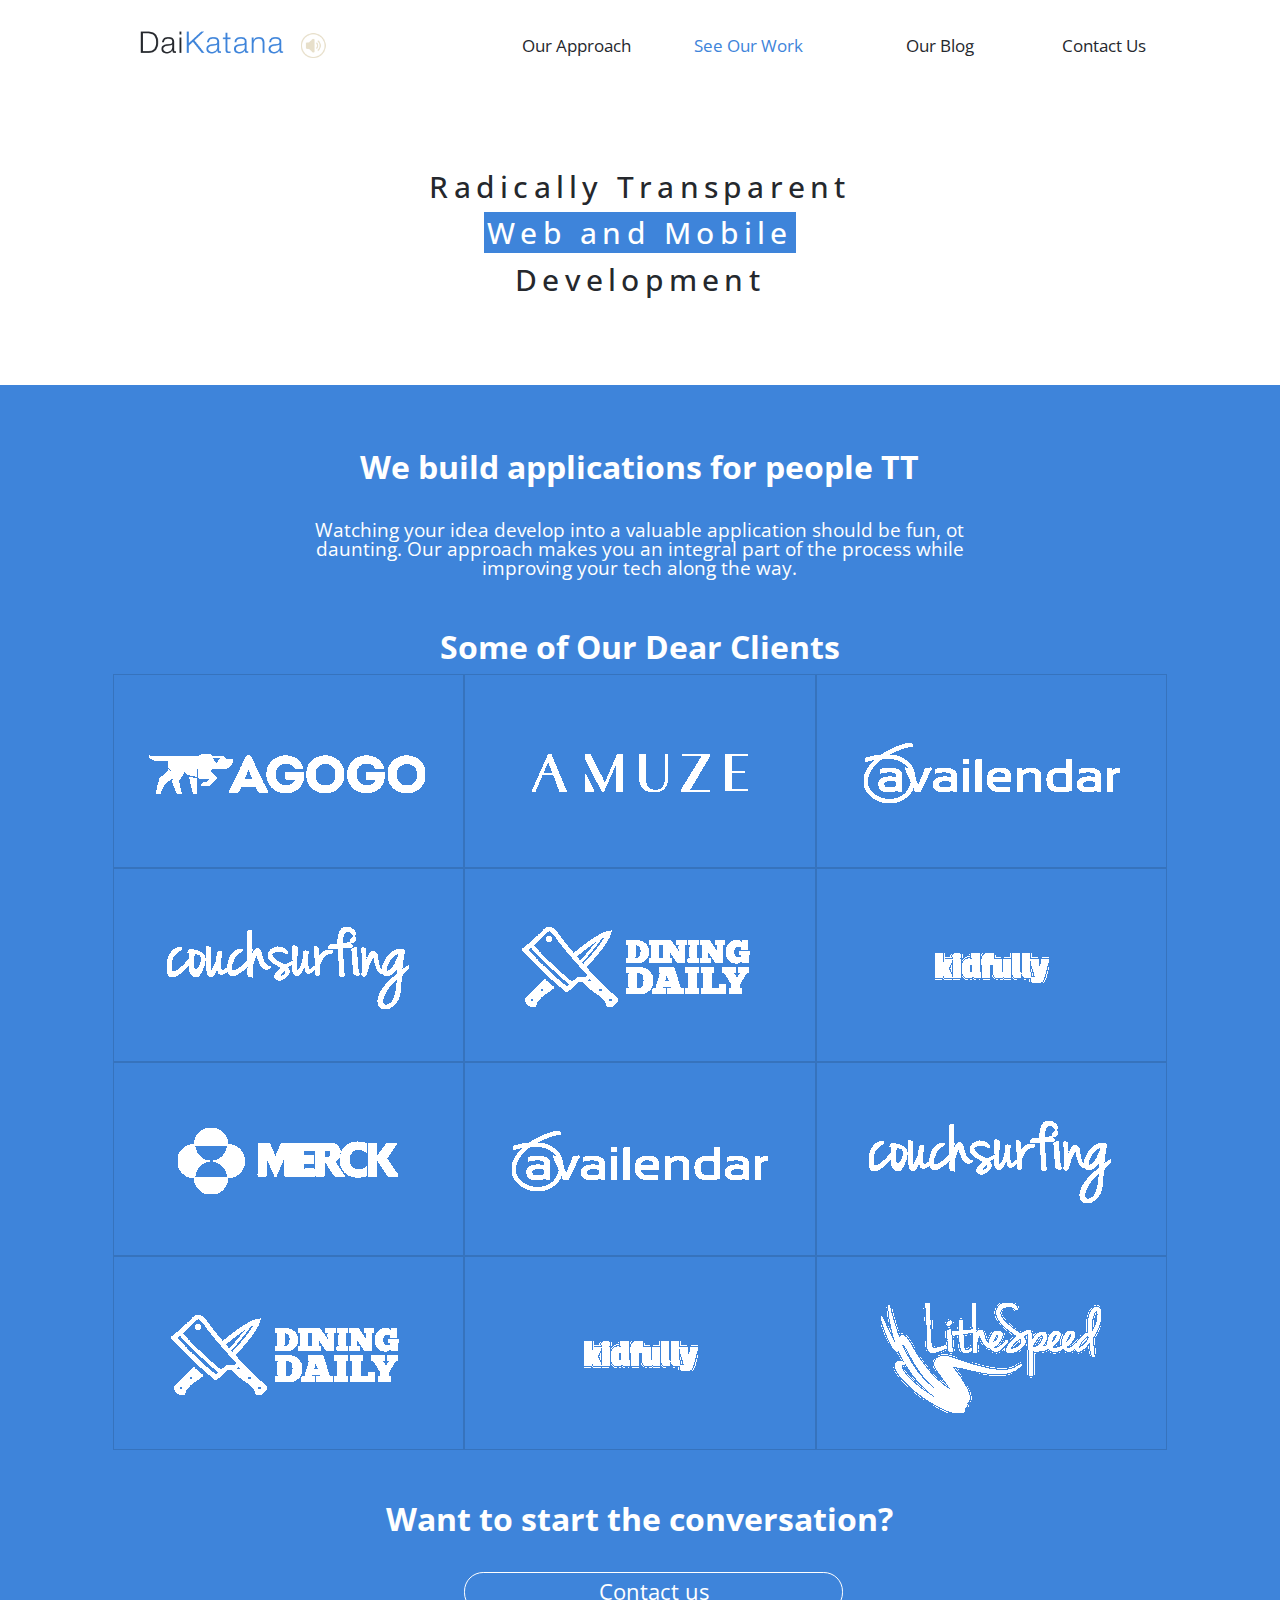
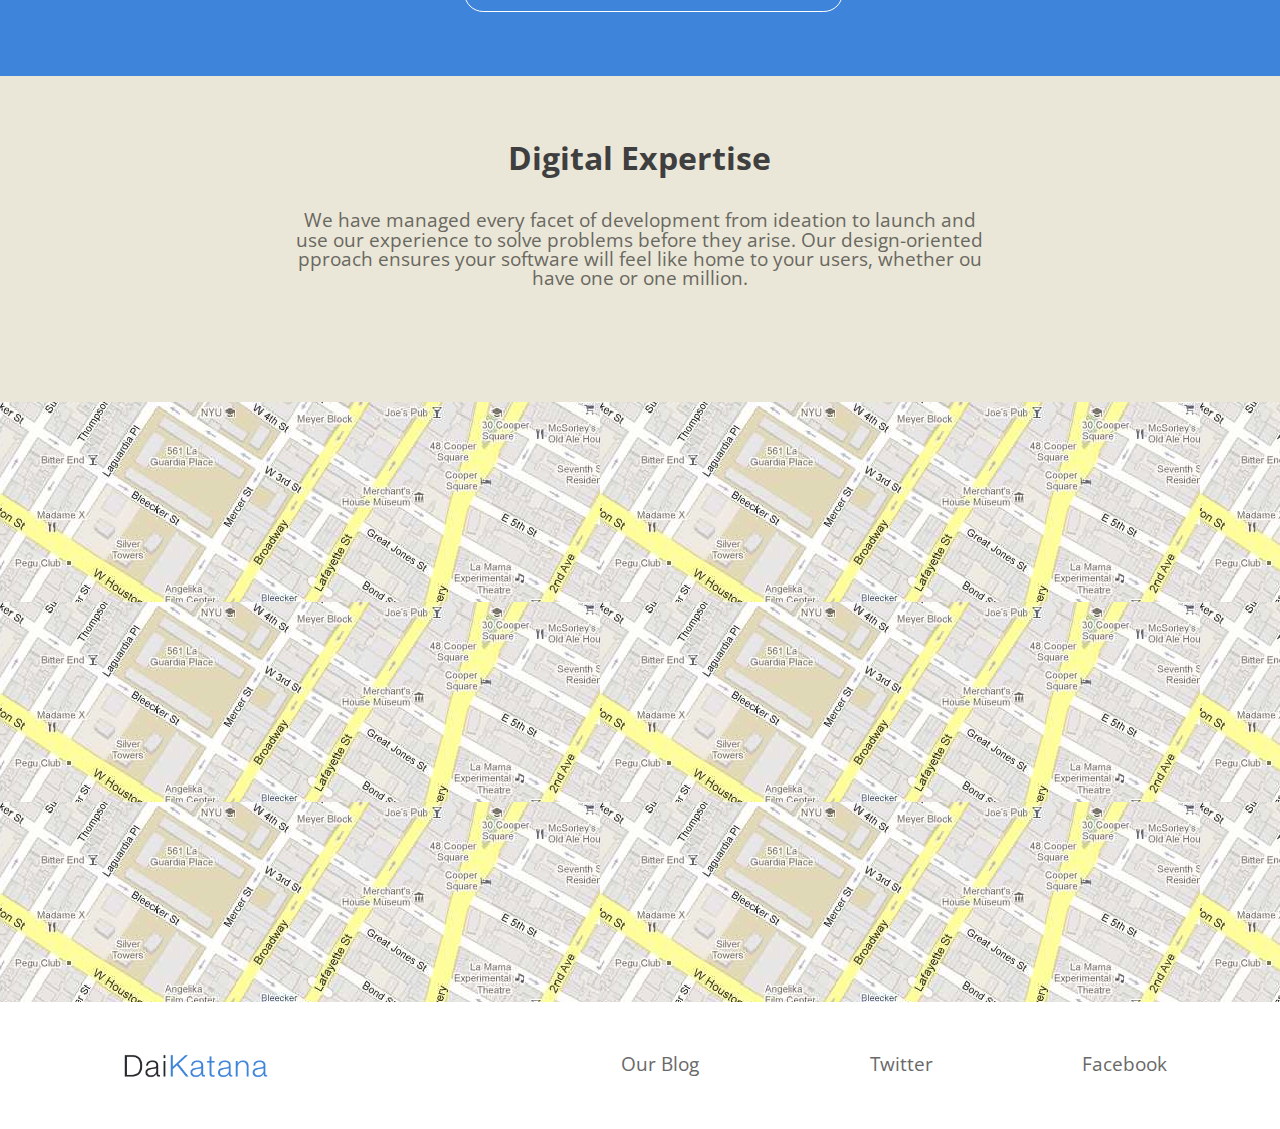
<file: index.html>
<!doctype html>
<html lang="pt-BR">

<head>
    <meta charset="UTF-8">
    <title>Redirecionando...</title>

</head>

<body>
    <p>Se não for direcionado automaticamente, clique <a href="daikatana/index.html">aqui</a>.</p>
    
    <script language="JavaScript">
        window.location = "daikatana/index.html";
    </script>
</body>

</html>
</file>
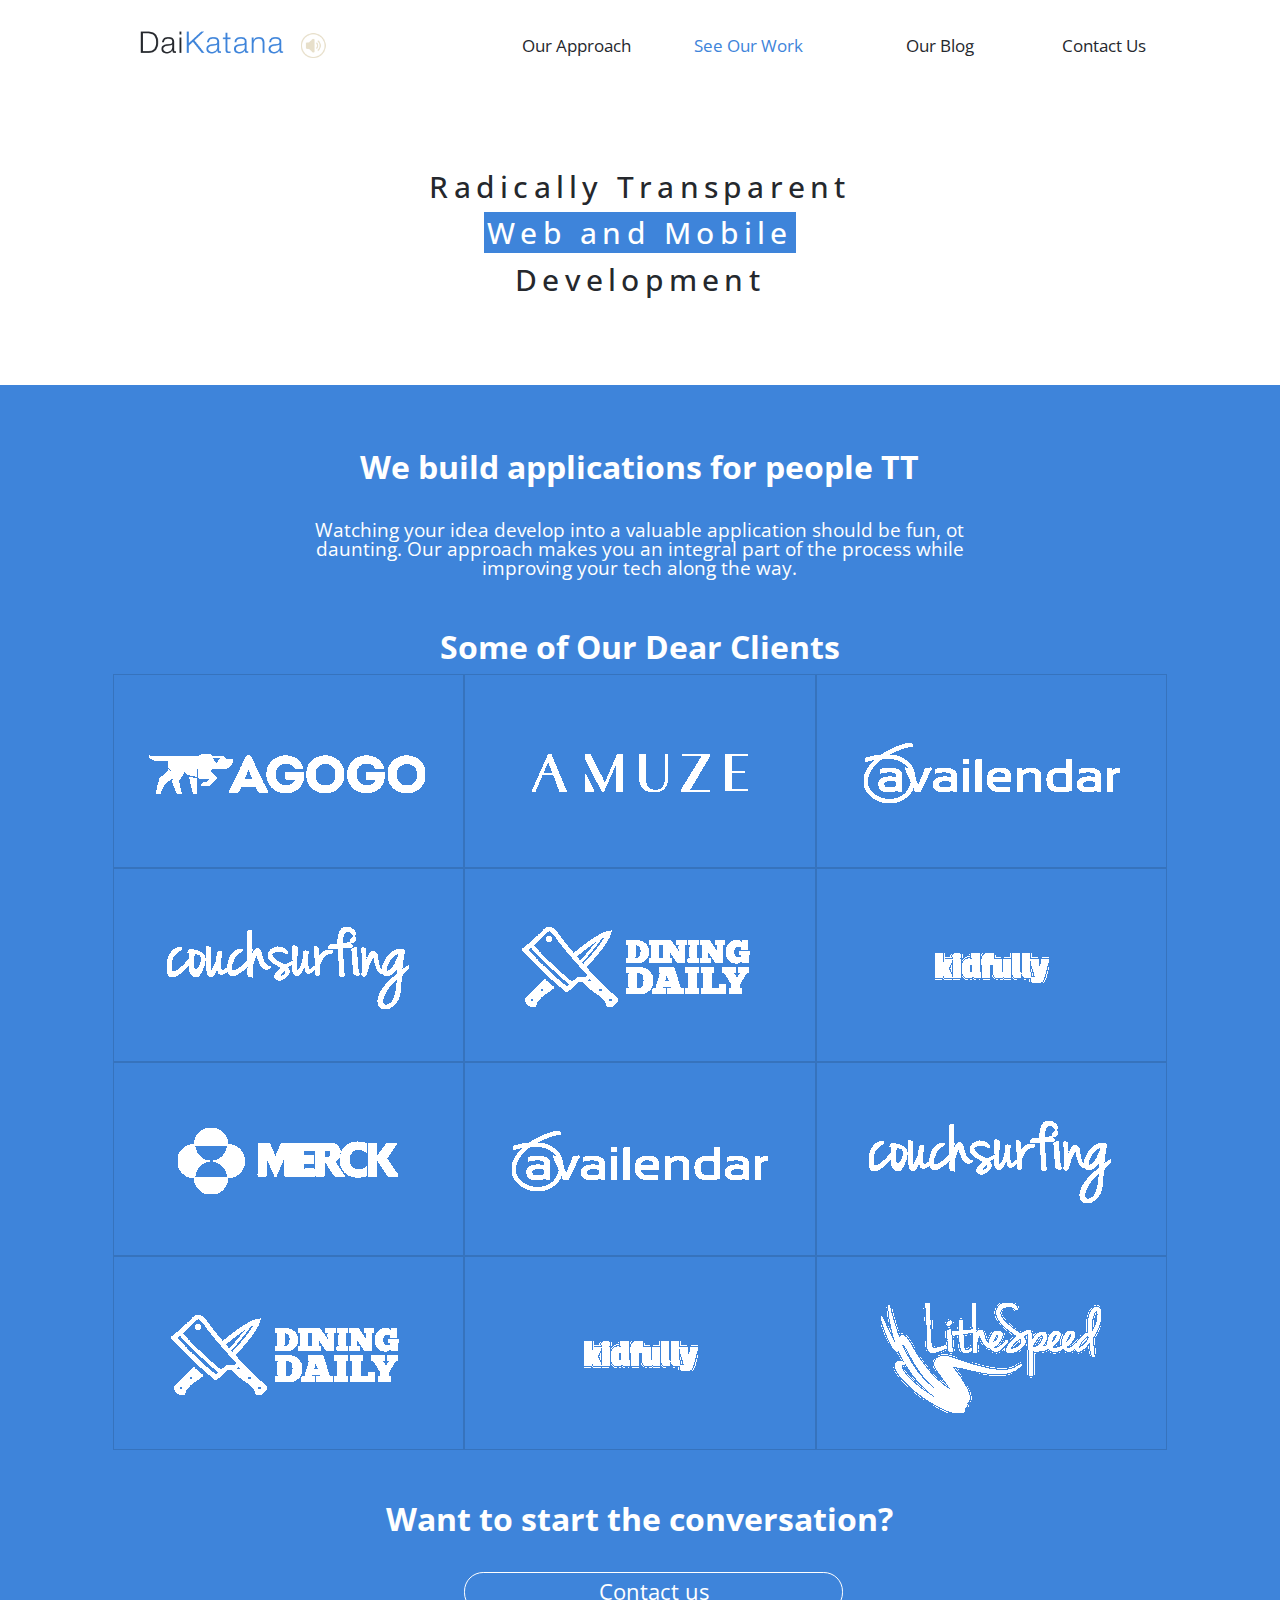
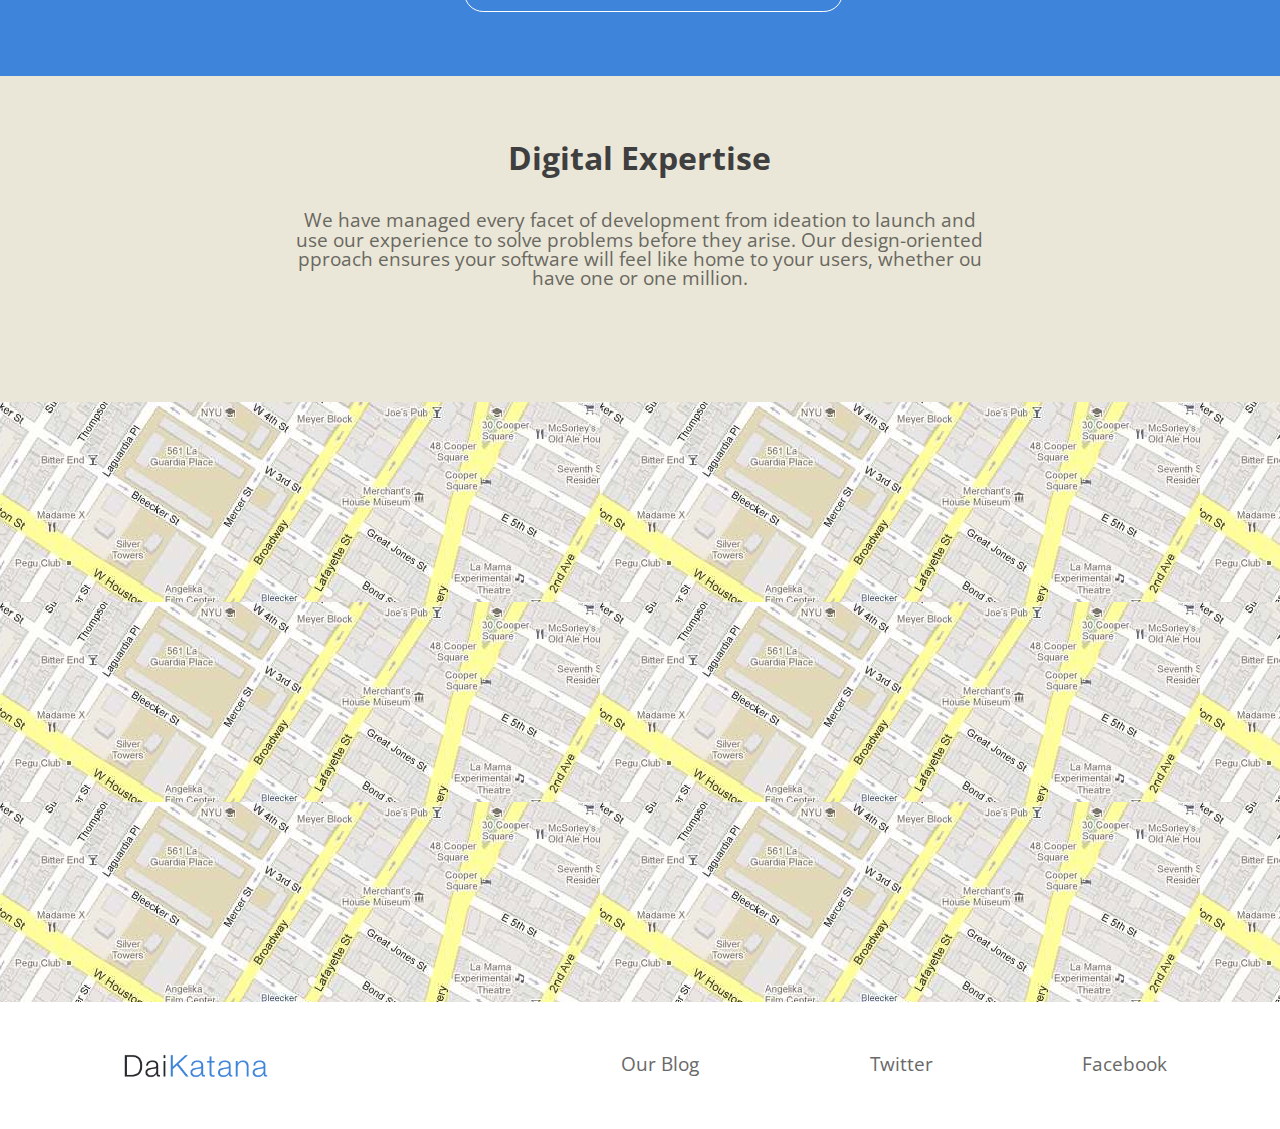
<file: daikatana/index.html>
<!DOCTYPE HTML>
<html lang="pt-br">

<head>
	<meta charset="UTF-8">
	<link rel="stylesheet" type="text/css" href="css/reset.css">
	<link rel="stylesheet" type="text/css" href="css/style.css">
	<link rel="stylesheet" type="text/css" href="css/estilo.css">
	<meta name="viewport" content="width=device-width, initial-scale=1.0">

	<link rel="stylesheet" href="https://maxcdn.bootstrapcdn.com/font-awesome/4.7.0/css/font-awesome.min.css" type="text/css" />
	<link rel="stylesheet" href="https://cdnjs.cloudflare.com/ajax/libs/animate.css/3.5.2/animate.min.css">

	<script src="https://cdnjs.cloudflare.com/ajax/libs/jquery/3.2.1/jquery.min.js"></script>
	<script type="text/javascript" src="js/script.js"></script>

	<title>..:: Daikatana ::..</title>
</head>

<body>

	<header>
		<div class="container">
			<div class="row">
				<div class="col-sm-10 col-md-12 col-lg-4 text-left-sm text-center-md text-left-lg">
					<a href="#">
						<img src="img/daikatana.png">
					</a>
				</div>
				<div class="col-sm-2 hidden-md hidden-lg text-right-sm" id="btnMenu">
					<a href="#" id="btnMenuLink">
						<i class="fa fa-bars" aria-hidden="true"></i>
					</a>
				</div>
				<div class="col-sm-12 col-md-12 col-lg-8 hidden-sm text-center-md text-right-lg">
					<nav>
						<ul class="list-inline list-unstyled">
							<li class="col-md-3 col-lg-3"><a href="#">Our Approach</a></li>
							<li class="col-md-3 col-lg-3"><a href="#" class="atual">See Our Work</a></li>
							<li class="col-md-3 col-lg-3"><a href="#">Our Blog</a></li>
							<li class="col-md-3 col-lg-3"><a href="#">Contact Us</a></li>
						</ul>
					</nav>
				</div>
			</div>
		</div>
	</header>
	<div class="row text-center animated hidden" id="menuResponsivo">
		<ul>
			<li class="col-sm-12"><a href="#">Our Approach</a></li>
			<li class="col-sm-12 atual"><a href="#" class="atual">See Our Work</a></li>
			<li class="col-sm-12"><a href="#">Our Blog</a></li>
			<li class="col-sm-12"><a href="#">Contact Us</a></li>
		</ul>
	</div>

	<section class="banner">
		<div class="container">
			<div class="row">
				<div class="col-sm-12 col-md-10 col-md-offset-1 col-lg-8 col-lg-offset-2 text-center">
					<p class="h2">Radically Transparent</br>
						<span>Web and Mobile</span></br> Development</p>
				</div>
			</div>
		</div>
	</section>

	<section class="cliente">
		<div class="container">
			<div class="row">
				<div class="col-sm-12 col-md-10 col-md-offset-1 col-lg-8 col-lg-offset-2">
					<h2>We build applications for people TT</h2>
				</div>
			</div>

			<div class="row">
				<div class="col-sm-10 col-sm-offset-1 col-md-10 col-md-offset-1 col-lg-8 col-lg-offset-2 ">
					<p class="descricao">
						Watching your idea develop into a valuable application should be fun, ot daunting. Our approach makes you an integral part of the process while improving your tech along the way.
					</p>
				</div>
			</div>

			<div class="row">
				<div class="col-sm-12 col-md-10 col-md-offset-1 col-lg-8 col-lg-offset-2">
					<h2>Some of Our Dear Clients</h2>
				</div>
			</div>

			<div class="row">
				<ul class="list-unstyled">
					<li class="col-sm-10 col-sm-offset-1 col-md-6 col-lg-4"><img src="img/logos/agogo.gif"></li>
					<li class="col-sm-10 col-sm-offset-1 col-md-6 col-lg-4"><img src="img/logos/amuze.gif"></li>
					<li class="col-sm-10 col-sm-offset-1 col-md-6 col-lg-4"><img src="img/logos/availendar.gif"></li>
					<li class="col-sm-10 col-sm-offset-1 col-md-6 col-lg-4"><img src="img/logos/couchsurfing.gif"></li>
					<li class="col-sm-10 col-sm-offset-1 col-md-6 col-lg-4"><img src="img/logos/dining_daily.gif"></li>
					<li class="col-sm-10 col-sm-offset-1 col-md-6 col-lg-4"><img src="img/logos/kidfully.gif"></li>
					<li class="col-sm-10 col-sm-offset-1 col-md-6 col-lg-4"><img src="img/logos/mercy.gif"></li>
					<li class="col-sm-10 col-sm-offset-1 col-md-6 col-lg-4"><img src="img/logos/availendar.gif"></li>
					<li class="col-sm-10 col-sm-offset-1 col-md-6 col-lg-4"><img src="img/logos/couchsurfing.gif"></li>
					<li class="col-sm-10 col-sm-offset-1 col-md-6 col-lg-4"><img src="img/logos/dining_daily.gif"></li>
					<li class="col-sm-10 col-sm-offset-1 col-md-6 col-lg-4"><img src="img/logos/kidfully.gif"></li>
					<li class="col-sm-10 col-sm-offset-1 col-md-6 col-lg-4"><img src="img/logos/lithespeed.gif"></li>
				</ul>
			</div>

			<div class="row">
				<div class="col-sm-12 col-md-10 col-md-offset-1 col-lg-8 col-lg-offset-2">
					<h2>Want to start the conversation?</h2>
				</div>
			</div>
			<div class="row">
				<div class="col-sm-12 col-md-12 col-lg-12">
					<p><a href="#" class="col-sm-4 col-sm-offset-4 col-md-4 col-md-offset-4 col-lg-4 col-lg-offset-4 btn">Contact us</a></p>
				</div>
			</div>
		</div>
	</section>


	<section class="digital">
		<div class="container">
			<div class="row">
				<div class="col-sm-12 col-md-10 col-md-offset-1 col-lg-8 col-lg-offset-2">
					<h2>Digital Expertise</h2>
				</div>
			</div>

			<div class="row">
				<div class="col-sm-10 col-sm-offset-1 col-md-10 col-md-offset-1 col-lg-8 col-lg-offset-2 ">
					<p class="descricao">
						We have managed every facet of development from ideation to launch and use our experience to solve problems before they arise. Our design-oriented pproach ensures your software will feel like home to your users, whether ou have one or one million.
					</p>
				</div>
			</div>
			<!--<div class="row">
				<div class="col-sm-12 col-md-10 col-md-offset-1 col-lg-8 col-lg-offset-2">
					<h2>Want to start the conversation?</h2>
				</div>
			</div>
			<div class="row">
				<div class="col-sm-12 col-md-12 col-lg-12">
					<p><a href="#" class="col-sm-4 col-sm-offset-4 col-md-4 col-md-offset-4 col-lg-4 col-lg-offset-4 btn">Contact us</a></p>
				</div>
			</div>-->
		</div>
	</section>
	
	<section class="mapa">
		<div class="col-sm-12 col-md-12 col-lg-12 text-center hidden-md hidden-lg">
			<p class="mapph">
				<a href="geo:-27.026888, -51.147292;" class="col-sm-4 col-sm-offset-4 maplink">
					<i class="fa fa-map-marker" aria-hidden="true"></i> Location
				</a>
			</p>
		</div>
		<iframe class="hidden-sm" src="https://www.google.com/maps/embed?pb=!1m18!1m12!1m3!1d2113.2843787872707!2d-51.14586453085559!3d-27.02679990230041!2m3!1f0!2f0!3f0!3m2!1i1024!2i768!4f13.1!3m3!1m2!1s0x94e14fa5b07c8fd5%3A0xfc69f726d4659812!2sInstituto+Federal+de+Educa%C3%A7%C3%A3o+Ci%C3%AAncia+e+Tecnologia+Catarinense+-+Campus+Videira!5e0!3m2!1spt-BR!2sbr!4v1494302213458"
			width="100%" height="100%" frameborder="0" style="border:0" allowfullscreen></iframe>
	</section>

	<footer>
		<div class="container">
			<div class="row">
				<div class="col-sm-12 col-md-12 col-lg-4 text-center-sm text-center-md text-left-lg">
					<img src="img/daikatana_footer.png">
				</div>
				<div class="col-sm-12 col-md-12 col-lg-8 text-center-sm text-center-md text-right-lg">
					<nav>
						<ul>
							<li class="col-sm-12 col-md-4 col-lg-4"><a href="#">Our Blog</a></li>
							<li class="col-sm-12 col-md-4 col-lg-4"><a href="#">Twitter</a></li>
							<li class="col-sm-12 col-md-4 col-lg-4"><a href="#">Facebook</a></li>
						</ul>
					</nav>
				</div>
			</div>
		</div>


	</footer>

</body>

</html>
</file>
<file: daikatana/css/style.css>
@import url('https://fonts.googleapis.com/css?family=Open+Sans:300,300i,400,400i,700');

a{
	text-decoration: none;
}
a.btn{
	border: 1px #3e84da solid;
	padding: 0.6vw 1vw;
	border-radius: 1.5vw;
	color: #25282d;
	font-size: 1.2vw;
}

body{
	font-family: 'Open Sans', sans-serif;
}
header{
	/*display: flex;*/
	/*align-items: center;*/
	/*justify-content: space-between;*/
	/*margin: 3vw 6vw;*/
	margin: 20px;
}
header img{
	/*width: 12vw;*/
}
header ul{
	display: flex;
}
header ul li{
	margin: 0 0 0 20px;
	padding: 5px;
	font-size: 1.2vw;
}
/*header ul li.atual{
	border-bottom: 1px #3e84da solid;
}*/
.atual{
	color: #3e84da;
}
header ul li a.btn{
	border: 1px #3e84da solid;
	padding: 0.6vw 1vw;
	border-radius: 1.5vw;
}
header ul li a{
	color:#25282d;
}

section.banner{
	font-weight:300;
	font-size: 4.1vw;
	line-height:6vw;
	color: #25282d;
	/*width: 75vw;*/
	margin: 7vw auto;
	letter-spacing: 0.1em;
}
section.banner h1{
	margin: 0 0 10px 0;
	 
}
/*section.banner p span*/
section.banner p span{
	background: #3e84da;
	color: white;
	padding: 0 3px;
	/**/
	line-height: 60px;
}



section.cliente{
	text-align: center;
	background: #3e84da;
	padding: 5vw 0;
	color: white;
}
section.cliente h2{
	/*font-size: 2.5vw;*/
}
section.cliente p.descricao{
	/*width: 42vw;*/
	font-size: 1.5vw;
	margin: 2vw auto 4vw;
}
section.cliente h3{
	font-size: 1.9vw;
	padding-bottom: 2vw;
}
section.cliente ul{
	overflow: auto;
	/*width: 60vw;*/
	margin: 0 auto 4vw;
	/*border:1px solid #3673bd;*/
}
section.cliente ul li{
	/*width:15vw;*/
	/*height: 15vw;*/
	line-height: 15vw;
	/*float: left;*/
	/*text-align: center;*/
	box-sizing: border-box;
	border:1px solid #3673bd;

}
section.cliente ul li img{
	/*width:80%;*/
	vertical-align: middle;
}
section.cliente a{
	border: 1px white solid;
	color: white;
	margin-top: 2vw;
}

section.digital{
	background: #ebe7d8;
	padding: 5vw 0;
	text-align: center;
}
section.digital h2{
	/*font-size: 2.5vw;*/
	color: #3f3f40;
}
section.digital p.descricao{
	font-size: 1.5vw;
	color: #696861;
	/*width: 42vw;	*/
	margin: 2vw auto 4vw;
}
section.digital h3{
	font-size: 1.9vw;
	padding-bottom: 3vw;
	color: #25282d;
}
section.digital a{
	border: 1px #696861 solid;
	color: #696861;
	margin-top: 2vw;
}

footer{
	/*display: flex;*/
	/*align-items: flex-end;*/
	/*justify-content: center;*/
	padding: 3vw 0;
}
footer img{
	/*width: 8vw;*/
}

footer ul{
	/*display: flex;*/
	/*margin-left: 2vw;*/
}
footer li{
	/*margin:0 1vw;*/
	font-size: 1.1vw;
}
footer li a {
	color: #696969;
}
</file>
<file: daikatana/css/estilo.css>
#menuResponsivo {
    line-height: 30px;
    z-index: -1;
    border-top: 1px #eeeeee solid;
}

#menuResponsivo li {
    border-bottom: 1px #eeeeee solid;
}

#menuResponsivo li a {
    color: #3e84da;
}

#menuResponsivo li.atual {
    background-color: #3e84da;
}

#menuResponsivo li a.atual {
    color: #FFFFFF;
}

#btnMenu a {
    text-decoration: none;
    color: #3e84da;
    transition: 0.1s;
}

#btnMenu a:hover {
    opacity: 0.5;
}
section.mapa{
    min-height: 200px;
    background-image: url('../img/bg-mapa.png');
}
section.mapa p.mapph {
    margin: 75px auto;
}

section.mapa a.maplink {
    color: #FFF !important;
    background-color: #3e84da;
    padding: 15px;
    border-radius: 50px;
    font-size: 1.2rem;
}


/* ESTILIZAR BARRA DE ROLAGEM */


/* Largura da barra de rolagem */

::-webkit-scrollbar {
    width: 10px;
}


/* Fundo da barra de rolagem */

::-webkit-scrollbar-track-piece {
    background-color: #3e84da;
    /*border-left: 1px solid #CCC;*/
}


/* Cor do indicador de rolagem */

::-webkit-scrollbar-thumb:vertical,
::-webkit-scrollbar-thumb:horizontal {
    background-color: #f5f5f5;
    border-radius: 5px;
}


/* Cor do indicador de rolagem - ao passar o mouse */

::-webkit-scrollbar-thumb:vertical:hover,
::-webkit-scrollbar-thumb:horizontal:hover {
    background-color: #e0e0e0;
    border-radius: 5px;
}

body {
    margin: 0;
}

a {
    background-color: transparent;
}

a:active,
a:hover {
    outline: 0;
}

h1 {
    margin: .67em 0;
    font-size: 2em;
}

h1,
h2,
h3,
h4,
h5,
h6,
.h1,
.h2,
.h3,
.h4,
.h5,
.h6 {
    font-family: inherit;
    font-weight: 500;
    line-height: 1.1;
    color: inherit;
}

h1,
.h1 {
    font-size: 36px;
}

h2,
.h2 {
    font-size: 30px;
}

h3,
.h3 {
    font-size: 24px;
}

h4,
.h4 {
    font-size: 18px;
}

h5,
.h5 {
    font-size: 14px;
}

h6,
.h6 {
    font-size: 12px;
}

.text-left {
    text-align: left;
}

.text-right {
    text-align: right;
}

.text-center {
    text-align: center;
}

.text-justify {
    text-align: justify;
}

.text-nowrap {
    white-space: nowrap;
}

.text-lowercase {
    text-transform: lowercase;
}

.text-uppercase {
    text-transform: uppercase;
}

.text-capitalize {
    text-transform: capitalize;
}

img {
    border: 0;
    vertical-align: middle;
}

ul,
ol {
    margin-top: 0;
    margin-bottom: 10px;
}

ul ul,
ol ul,
ul ol,
ol ol {
    margin-bottom: 0;
}

.list-unstyled {
    padding-left: 0;
    list-style: none;
}

.list-inline {
    padding-left: 0;
    margin-left: -5px;
    list-style: none;
}

.list-inline>li {
    display: inline-block;
    padding-right: 5px;
    padding-left: 5px;
}


/*767*/

@media (max-width: 600px) {
    header {
        font-size: 1.5rem;
    }
    header a img {
        height: 50px;
        width: auto;
    }
    #btnMenuLink {
        line-height: 40px;
        vertical-align: middle;
    }
    section.cliente h2,
    section.digital h2 {
        font-size: 1.4rem;
        font-weight: bold;
        margin-bottom: 10px;
    }
    section.cliente p.descricao,
    section.digital p.descricao {
        font-size: 1rem;
    }
    section.cliente li {
        line-height: 100%;
    }
    section.cliente img {
        height: 20% !important;
        width: auto !important;
    }
    section.cliente a,
    section.digital a {
        font-size: 1rem;
    }
    footer img {
        height: 40px;
        width: auto;
    }
    footer ul li a {
        font-size: 1rem;
        line-height: 25px;
    }
    .container {
        /*width: 750px;*/
        width: 90%;
    }
    .hidden-sm {
        display: none !important;
    }
    .col-sm-1,
    .col-sm-2,
    .col-sm-3,
    .col-sm-4,
    .col-sm-5,
    .col-sm-6,
    .col-sm-7,
    .col-sm-8,
    .col-sm-9,
    .col-sm-10,
    .col-sm-11,
    .col-sm-12 {
        float: left;
    }
    .col-sm-12 {
        width: 100%;
    }
    .col-sm-11 {
        width: 91.66666667%;
    }
    .col-sm-10 {
        width: 83.33333333%;
    }
    .col-sm-9 {
        width: 75%;
    }
    .col-sm-8 {
        width: 66.66666667%;
    }
    .col-sm-7 {
        width: 58.33333333%;
    }
    .col-sm-6 {
        width: 50%;
    }
    .col-sm-5 {
        width: 41.66666667%;
    }
    .col-sm-4 {
        width: 33.33333333%;
    }
    .col-sm-3 {
        width: 25%;
    }
    .col-sm-2 {
        width: 16.66666667%;
    }
    .col-sm-1 {
        width: 8.33333333%;
    }
    .col-sm-offset-12 {
        margin-left: 100%;
    }
    .col-sm-offset-11 {
        margin-left: 91.66666667%;
    }
    .col-sm-offset-10 {
        margin-left: 83.33333333%;
    }
    .col-sm-offset-9 {
        margin-left: 75%;
    }
    .col-sm-offset-8 {
        margin-left: 66.66666667%;
    }
    .col-sm-offset-7 {
        margin-left: 58.33333333%;
    }
    .col-sm-offset-6 {
        margin-left: 50%;
    }
    .col-sm-offset-5 {
        margin-left: 41.66666667%;
    }
    .col-sm-offset-4 {
        margin-left: 33.33333333%;
    }
    .col-sm-offset-3 {
        margin-left: 25%;
    }
    .col-sm-offset-2 {
        margin-left: 16.66666667%;
    }
    .col-sm-offset-1 {
        margin-left: 8.33333333%;
    }
    .col-sm-offset-0 {
        margin-left: 0;
    }
    .text-left-sm {
        text-align: left;
    }
    .text-right-sm {
        text-align: right;
    }
    .text-center-sm {
        text-align: center;
    }
}


/*@media (min-width: 992px) {*/


/*768 -> 1199 */

@media (min-width: 601px) {
    header a img {
        height: 50px;
        width: auto;
    }
    header nav a {
        font-size: 1rem;
    }
    section.cliente h2,
    section.digital h2 {
        font-size: 1.8rem;
        font-weight: bold;
        margin-bottom: 10px;
    }
    section.cliente p.descricao,
    section.digital p.descricao {
        font-size: 1.2rem;
    }
    section.cliente a,
    section.digital a {
        font-size: 1.2rem;
    }
    section.mapa {
        height: 400px;
        width: 100%;
    }
    footer img {
        height: 50px;
        width: auto;
    }
    footer ul li a {
        font-size: 1.2rem;
        line-height: 30px;
    }
    .container {
        /*width: 970px;*/
        width: 85%;
    }
    .hidden-md {
        display: none !important;
    }
    .col-md-1,
    .col-md-2,
    .col-md-3,
    .col-md-4,
    .col-md-5,
    .col-md-6,
    .col-md-7,
    .col-md-8,
    .col-md-9,
    .col-md-10,
    .col-md-11,
    .col-md-12 {
        float: left;
    }
    .col-md-12 {
        width: 100%;
    }
    .col-md-11 {
        width: 91.66666667%;
    }
    .col-md-10 {
        width: 83.33333333%;
    }
    .col-md-9 {
        width: 75%;
    }
    .col-md-8 {
        width: 66.66666667%;
    }
    .col-md-7 {
        width: 58.33333333%;
    }
    .col-md-6 {
        width: 50%;
    }
    .col-md-5 {
        width: 41.66666667%;
    }
    .col-md-4 {
        width: 33.33333333%;
    }
    .col-md-3 {
        width: 25%;
    }
    .col-md-2 {
        width: 16.66666667%;
    }
    .col-md-1 {
        width: 8.33333333%;
    }
    .col-md-offset-12 {
        margin-left: 100%;
    }
    .col-md-offset-11 {
        margin-left: 91.66666667%;
    }
    .col-md-offset-10 {
        margin-left: 83.33333333%;
    }
    .col-md-offset-9 {
        margin-left: 75%;
    }
    .col-md-offset-8 {
        margin-left: 66.66666667%;
    }
    .col-md-offset-7 {
        margin-left: 58.33333333%;
    }
    .col-md-offset-6 {
        margin-left: 50%;
    }
    .col-md-offset-5 {
        margin-left: 41.66666667%;
    }
    .col-md-offset-4 {
        margin-left: 33.33333333%;
    }
    .col-md-offset-3 {
        margin-left: 25%;
    }
    .col-md-offset-2 {
        margin-left: 16.66666667%;
    }
    .col-md-offset-1 {
        margin-left: 8.33333333%;
    }
    .col-md-offset-0 {
        margin-left: 0;
    }
    .text-left-md {
        text-align: left;
    }
    .text-right-md {
        text-align: right;
    }
    .text-center-md {
        text-align: center;
    }
}


/*1200*/

@media (min-width: 992px) {
    header nav a {
        font-size: 1.09rem;
        line-height: 40px;
        vertical-align: middle;
    }
    section.cliente h2,
    section.digital h2 {
        font-size: 2rem;
        font-weight: bold;
        margin-bottom: 10px;
    }
    section.cliente p.descricao,
    section.digital p.descricao {
        font-size: 1.2rem;
    }
    section.cliente a,
    section.digital a {
        font-size: 1.4rem;
    }
    section.mapa {
        height: 600px;
        width: 100%;
    }
    footer img {
        height: 50px;
        width: auto;
    }
    footer ul li a {
        font-size: 1.2rem;
        line-height: 25px;
    }
    .container {
        /*width: 1170px;*/
        width: 80%;
    }
    .hidden-lg {
        display: none !important;
    }
    .col-lg-1,
    .col-lg-2,
    .col-lg-3,
    .col-lg-4,
    .col-lg-5,
    .col-lg-6,
    .col-lg-7,
    .col-lg-8,
    .col-lg-9,
    .col-lg-10,
    .col-lg-11,
    .col-lg-12 {
        float: left;
    }
    .col-lg-12 {
        width: 100%;
    }
    .col-lg-11 {
        width: 91.66666667%;
    }
    .col-lg-10 {
        width: 83.33333333%;
    }
    .col-lg-9 {
        width: 75%;
    }
    .col-lg-8 {
        width: 66.66666667%;
    }
    .col-lg-7 {
        width: 58.33333333%;
    }
    .col-lg-6 {
        width: 50%;
    }
    .col-lg-5 {
        width: 41.66666667%;
    }
    .col-lg-4 {
        width: 33.33333333%;
    }
    .col-lg-3 {
        width: 25%;
    }
    .col-lg-2 {
        width: 16.66666667%;
    }
    .col-lg-1 {
        width: 8.33333333%;
    }
    .col-lg-offset-12 {
        margin-left: 100%;
    }
    .col-lg-offset-11 {
        margin-left: 91.66666667%;
    }
    .col-lg-offset-10 {
        margin-left: 83.33333333%;
    }
    .col-lg-offset-9 {
        margin-left: 75%;
    }
    .col-lg-offset-8 {
        margin-left: 66.66666667%;
    }
    .col-lg-offset-7 {
        margin-left: 58.33333333%;
    }
    .col-lg-offset-6 {
        margin-left: 50%;
    }
    .col-lg-offset-5 {
        margin-left: 41.66666667%;
    }
    .col-lg-offset-4 {
        margin-left: 33.33333333%;
    }
    .col-lg-offset-3 {
        margin-left: 25%;
    }
    .col-lg-offset-2 {
        margin-left: 16.66666667%;
    }
    .col-lg-offset-1 {
        margin-left: 8.33333333%;
    }
    .col-lg-offset-0 {
        margin-left: 0;
    }
    .text-left-lg {
        text-align: left;
    }
    .text-right-lg {
        text-align: right;
    }
    .text-center-lg {
        text-align: center;
    }
}

.container {
    margin: 0 auto;
}

.container-fluid {
    padding-right: 15px;
    padding-left: 15px;
    margin-right: auto;
    margin-left: auto;
}

.row {
    margin-right: -15px;
    margin-left: -15px;
}

.col-sm-1,
.col-md-1,
.col-lg-1,
.col-sm-2,
.col-md-2,
.col-lg-2,
.col-sm-3,
.col-md-3,
.col-lg-3,
.col-sm-4,
.col-md-4,
.col-lg-4,
.col-sm-5,
.col-md-5,
.col-lg-5,
.col-sm-6,
.col-md-6,
.col-lg-6,
.col-sm-7,
.col-md-7,
.col-lg-7,
.col-sm-8,
.col-md-8,
.col-lg-8,
.col-sm-9,
.col-md-9,
.col-lg-9,
.col-sm-10,
.col-md-10,
.col-lg-10,
.col-sm-11,
.col-md-11,
.col-lg-11,
.col-sm-12,
.col-md-12,
.col-lg-12 {
    position: relative;
    min-height: 1px;
    /*padding-right: 15px;
    padding-left: 15px;*/
}

.container:before,
.container:after,
.container-fluid:before,
.container-fluid:after,
.row:before,
.row:after {
    display: table;
    content: " ";
}

.container:after,
.container-fluid:after,
.row:after {
    clear: both;
}

.center-block {
    display: block;
    margin-right: auto;
    margin-left: auto;
}

.pull-right {
    float: right !important;
}

.pull-left {
    float: left !important;
}

.hide {
    display: none !important;
}

.show {
    display: block !important;
}

.invisible {
    visibility: hidden;
}

.text-hide {
    font: 0/0 a;
    color: transparent;
    text-shadow: none;
    background-color: transparent;
    border: 0;
}

.hidden {
    display: none !important;
}

.affix {
    position: fixed;
}
</file>
